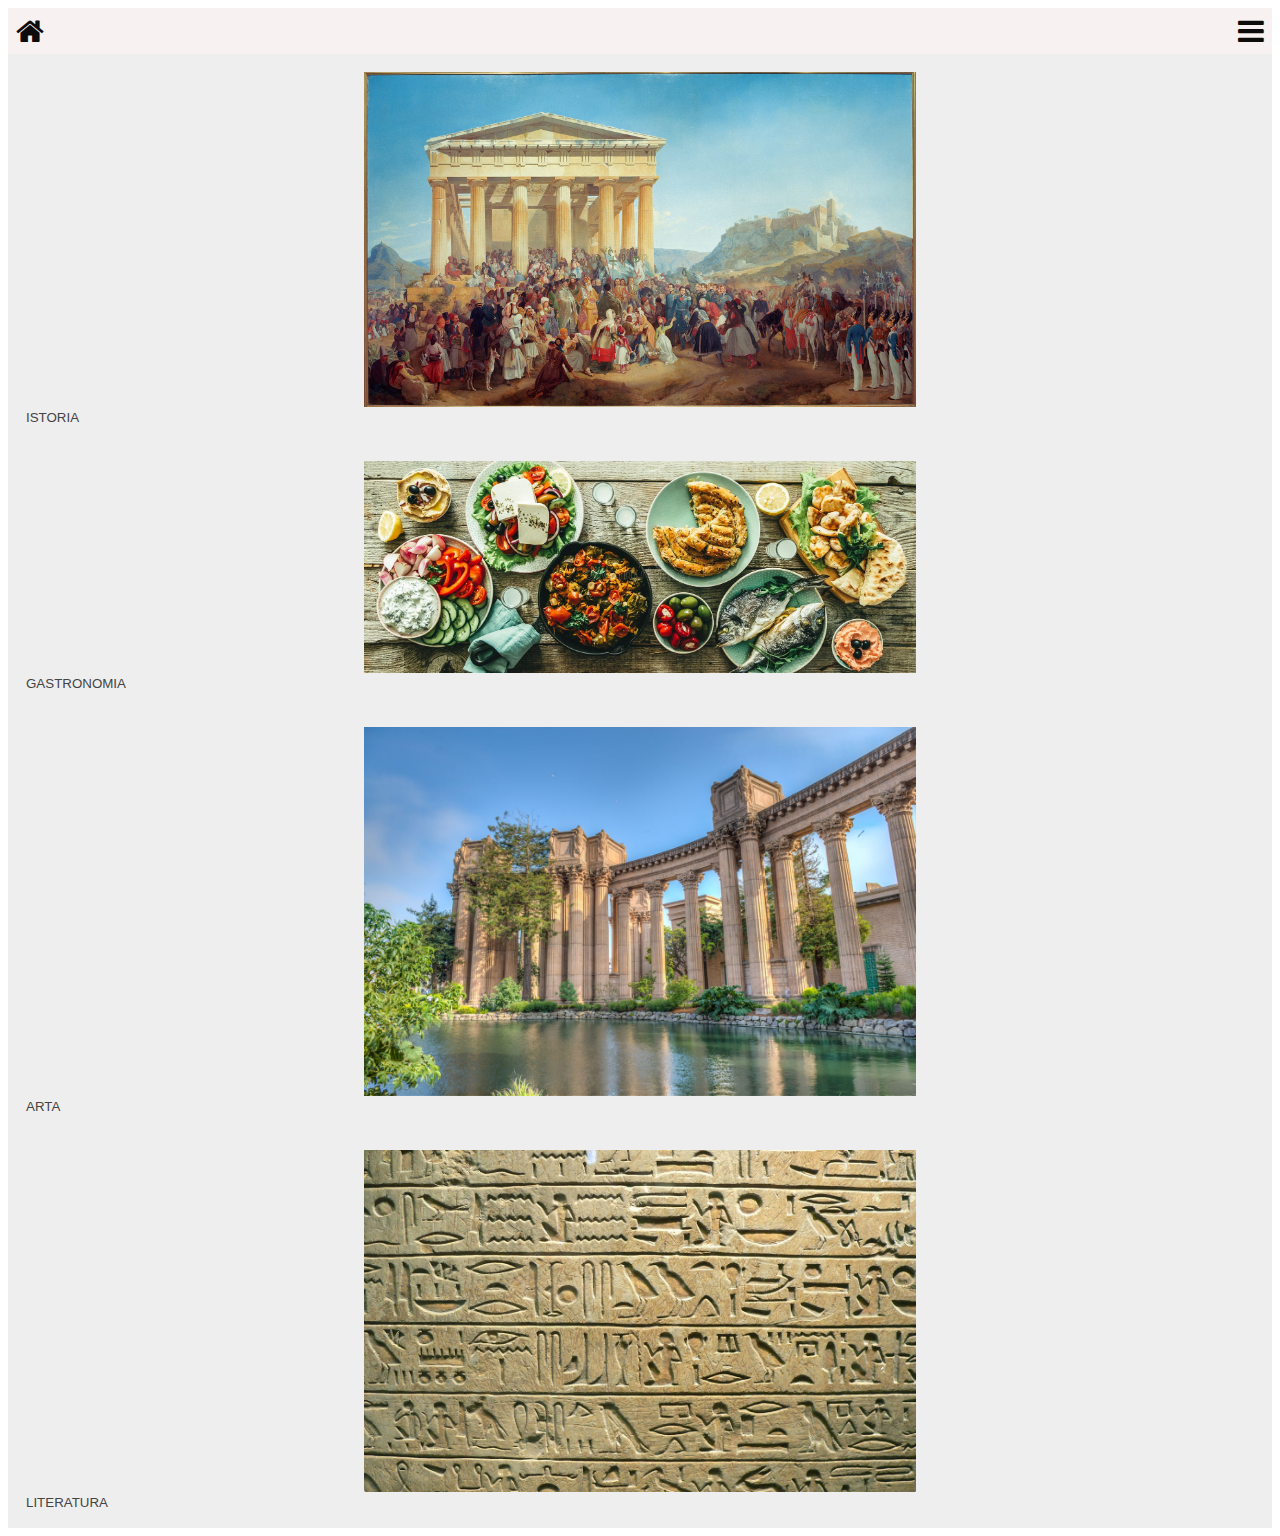
<file: cultura.html>
<!DOCTYPE html>
<html>
<head>
  <meta name="viewport" content="width=device-width, initial-scale=1.0">
  <link rel="stylesheet" href="stil.css">
  <link rel="stylesheet" href="https://cdnjs.cloudflare.com/ajax/libs/font-awesome/4.7.0/css/font-awesome.min.css">
  <title>Grecia</title>
</head>
<style>
    .accordion {
  background-color: #eee;
  color: #444;
  cursor: pointer;
  padding: 18px;
  width: 100%;
  text-align: left;
  border: none;
  outline: none;
  transition: 0.4s;
}

/* Add a background color to the button if it is clicked on (add the .active class with JS), and when you move the mouse over it (hover) */
.active, .accordion:hover {
  background-color: #ccc;
}

/* Style the accordion panel. Note: hidden by default */
.panel {
  padding: 0 18px;
  background-color: white;
  display: none;
  overflow: hidden;
}
</style>

<body>

<div class="topnav" id="myTopnav">
  <a href="index.html" class="acasa"><i class="fa fa-home fa-3x"></i></a>
  <a href="#meniu" class="meniu">
    <i class="fa fa-bars menu-icon fa-3x" onclick="openMenu()"></i>
    <div id="container">
      <div id="close" onclick="closeMenu()">✖</div>
    <ul id="menu">
      <li><a href="insule.html">INSULE</a></li>
      <li><a href="cultura.html">CULTURA</a></li>
      <li><a href="#">ALTELE</a></li>

    </ul>    
    </div> </a>
</div>
    

<button class="accordion"><center><img src="istoria.jpg" width="45%"  alt="istoria"></center>ISTORIA</button>
<div class="panel">
    <p>Grecia a fost primul teritoriu din Europa unde au apărut civilizaţiile timpurii, începând cu civilizaţia Minoică în Creta, apoi civilizaţia Miceniană pe continent. Mai târziu, au apărut oraşe-state în peninsula greacă şi s-au răspândit pe ţărmurile Mării Negre, a Italiei Sudice, a Asiei Mici ajungând la prosperitate ceea ce a avut drept rezultat un boom cultural fără precedent, exprimat în arhitectură, dramă, ştiinţă şi filozofie, şi care a crescut şi s-a dezvoltat în Atena într-un climat democratic.
    <br><b>Atena şi Sparta</b> au fost în fruntea respingerii Imperiului Persan într-o serie de bătălii. Ambele au fost însă umbrite de Teba şi în cele din urmă de Macedonia, care sub îndrumarea lui Alexandru cel Mare a unit şi a condus lumea greacă la victorie împotriva Persanilor, la prevestirea perioadei (erei) Elenistice, iar două secole mai târziu s-a stabilit dominaţia Romană asupra Greciei în 146 Î.Ch.. Amestecul ulterior al culturilor Romană şi Elenă a prins formă în întemeierea, în jurul Constantinopolului, a Imperiului Bizantin în 330 A.D., care timp de 1123 de ani a fost o putere culturală şi militară, până la căderea lui în mâinile Otomanilor în 1453. În ajunul erei Otomane intelectualitatea greacă a migrat spre vestul Europei, jucând un rol important în Renaşterea Europei Vestice prin transferul operelor grecilor antici în Europa Vestică. Cu toate acestea, sistemul otoman a contribuit la coeziunea grecilor Ortodocşi, jucând un rol important în formarea identităţii Greciei moderne.
    <br>După Războiul Grec de Independenţă împotriva Imperiului Otoman (1821-1829), se cristalizează statul grec recunoscut prin Protocolul Londrei. În 1827, Ioannis Kapodistrias, un nobil grec din Insulele Ionice, a fost ales primul guvernator al noii Republici. Totuşi, după asasinarea lui, Marile Puteri au instalat o monarhie sub Otto, a Casei Bavareze Wittelsbach. În 1843, o răscoală l-a obligat pe rege să admită o constituţie şi o adunare reprezentativă. Regele a fost detronat în 1863 şi înlocuit cu Prinţul Vilhelm al Danemarcei, care şi-a luat numele de George I şi a adus cu el Insulele Ionice ca dar de încoronare din partea Britaniei. În 1877, Charialos Trikoupis, o figură dominantă a scenei politice greceşti care a fost înditruit cu îmbunătăţirea infrastructurii ţării, a ţinut în frâu puterea monarhiei de a se amesteca în adunare emiţând regula votului de încredere oricărui prim ministru potenţial.
    <br>
    <br>Grecia şi-a extins teritoriul şi populaţia ca rezultat al <b>Războaielor Balcanice</b>. În anii ce au urmat, lupta dintre regele Constantin I şi prim-ministru charismatic Eleftherios Venizelos cu privire la politica externă a ţării  în ajunul Primului Război Mondial, a dominat scena politică a ţării şi a împărţit ţara în două grupări opuse.Ca o consecinţă a Primului Război Mondial, Grecia a luptat împotriva naţionaliştilor turci conduşi de Mustafa Kemal, război care a avut drept rezultat o schimbare masivă de populaţie între cele două ţări conform Tratatului de la Lausanne. Urmştoarea perioadă a fost marcată de instabilitate şi de problema încorporării în societatea greacă a 1,5 milioane de refugiaţi greci din Asia Mică. La 28 octombrie 1940 Italia fascistă a cerut capitularea Greciei, dar dictatorul grec Ioannis Metaxas a refuzat şi în războiul Greco-Italian ce a urmat, Grecia a respins forţele italiene până în Albania, dând Aliaţilor prima lor victorie asupra forţelor Axei. Ţara a lichidat repede forţele germane în timpul Bătăliei Greciei.Ocupanţii germani s-au confruntat cu provocări serioase din partea Rezistenţei greceşti. 
    <br>După eliberare, Grecia a trecut printr-un război civil între forţele comuniste şi regaliste, ceea ce a dus la distrugerea economiei şi la tensiuni sociale severe într Regalişti şi Comuniştii de stânga timp de 30 de ani.Următorii 20 de ani au fost caracterizaţi de marginalizarea stângii în sferele politic şi social, de o creştere semnificativă a economiei, sprijinită în parte de Planul Marshall.
    <br>În 1965, o perioadă de turbulenţe politice a dus la lovitura de stat, la 21 aprilie 1967. În noiembrie 1973 Răscoala Politehnicii din Atena a fost un adevărat şoc pentru regim şi o contra-lovitură l-a stabilit pe Brigadier Dimitrios Ioannides ca dictator. În iulie 1974, Turcia a invadat insula Cipru iar regimul s-a prăbuşit.
    <br>Fostul premier Constantine Karamanlis a fost invitat să revină de la Paris unde trăia într-un auto-exil din 1963, acest fapt marcând începutul erei Metapolitefsi.
    <br>La 14 august 1974 forţele greceşti s-au retras din structura militară NATO ca protest la ocuparea nordului Ciprului de către turci.În 1975 s-a activizat o constituţie republicană democratică şi s-a abolit monarhia prin referendumul ţinut în acelaşi an. Între timp, Andreas Papandreou a fondat Partidul Socialist Panhellenic, sau PASOK, ca replică Partidului Noii Democraţii a lui Constantine Karamanlis: astfel cele două partied au dominat afacerile politice greceşti în următoarele decenii. Grecia a intrat din nou în NATO în 1980. Relaţiile cu vecinii turci s-au îmbunătăţit în ultima decadă, când ambele naţiuni au fost lovite de cutremure în vara lui 1999. Azi, Atena este un susţinător al aderării Turciei ca membru al U.E.
    <br>Grecia a devenit cea de a 10-a membră a Uniunii Europene la 1 ianuarie 1981, şi de atunci naţiunea a experimentat o dezvoltare economică susţinută. Investiţiile majore în intreprinderi industriale şi infrastructură, precum şi fondurile de la U.E., beneficiile crescânde din turism, transportul maritime şi o creştere rapidă a sectorului servicii au dus ţara la un nivel de trai ridicat. Grecia a adoptat moneda Euro în 2001 şi a organizat cu succes Jocurile Olimpice din 2004 la Atena.</p>
</div>

<button class="accordion"><center><img src="mancare.jpg" width="45%"  alt="mancare"></center>GASTRONOMIA</button>
<div class="panel">
  <p>Gastronomia elenă descrie atitudinea grecilor faţă de viaţă şi hrană. Bucătaria grecească este una dintre cele mai tradiționale, îndrăgite şi variate bucătării din întreaga lume. Ingredientele şi stilurile acesteia au fost stabilite acum mai bine de 3000 ani.

<br>În istorie s-au remarcat bucătari greci renumiţi, Archestratus a scris prima carte de bucate cunoscută. Soteriades îşi revendică titulatura de întelept prin felul în care prepară feluri de mâncare pentru diferite stări de spirit şi vârste (pentru tineri, pentru îndrăgostiţi, pentru filozofii antici). Bucătarii celebri locuiau în mănăstiri, unde si astăzi se scriu cărţi de bucate.În antichitate, bucătarul avea funcţie juridică, iar cei mai buni dintre ei erau angajaţi în casele celor bogaţi. Archestratus este considerat ca fiind părintele gastronomiei.</p>
</div>

<button class="accordion"><center><img src="arta.jpg" width="45%"  alt="arta"></center>ARTA</button>
<div class="panel">
  <p>Arta din Grecia antică a exercitat o mare influență asupra culturilor multor țări, în special în domeniul sculpturii și arhitecturii. Ea poate fi împărțită din punct de vedere stilistic în patru categorii: geometrică, arhaică, clasică, si elenistică. Spre deosebire de alte popoare antice, grecii, prin arta lor magnifică, au glorificat umanitatea.</p>
  <center>
    <iframe width="45%" height="400" src="https://www.youtube.com/embed/15vilcnw3BI"  frameborder="0" allow="accelerometer; autoplay; clipboard-write; encrypted-media; gyroscope; picture-in-picture; web-share" allowfullscreen></iframe>
  </center>
</div>

<button class="accordion"><center><img src="literatura.jpg" width="45%"  alt="literatura"></center>LITERATURA</button>
<div class="panel">
    <p>Literatura Greciei antice se referă la literatura scrisă în greaca veche de la cele mai vechi opere scrise în limba greacă până în secolul al V-lea și ridicarea Imperiului Bizantin.
        <br> Cele mai importante opere de la începuturile literaturii grecești îi aparțin lui Homer, <b>Iliada</b> și <b>Odiseea</b>. Celălalt mare poet al perioadei preclasice a fost Hesiod. Cele doua opere ale sale, care s-au păstrat până în prezent sunt <b>Munci și Zile și Teogonia</b>.</p><br>
        <p> Literatura greacă modernă se referă la literatura scrisă în limba greacă începând cu secolul al XV-lea, desprinsă din literatura bizantină târzie, din secolul al XI-lea. <b>Erotokritos</b> este fără îndoială capodopera acestei perioade, și poate a literaturii grecești moderne. Este o romanță în versuri scrisă în jurul anului 1600 de Vitsentzos Kornaros (1553-1613). 
            <br><b>Korakistika</b> (1819), un pamflet scris de Jakovakis Rizos Neroulos și îndreptat împotriva intelectualului grec Adamantios Korais, este un exemplu important al Renașterii grecești și a naționalismului apărut. 
            <br>Poeții greci moderni Giorgos Seferis și Odysseus Elytis au fost distinși cu Premiul Nobel și, împreună cu Constantinos Kavafis, au fost cele mai importante figuri din literatura greacă a secolului XX. 
            <br>În secolul XXI, Dimitris Lyacos, autorul trilogiei Poena Damni, s-a bucurat de o recunoaștere internațională extinsă și a fost, de asemenea, menționat pentru Premiul Nobel pentru Literatură.</p>
    </div>
    
<script>
  function openMenu()
  {
      document.getElementById('container').style.right='0%';
      document.getElementById('menu').style.opacity='1';
  }
  function closeMenu()
  {
      document.getElementById('container').style.right='-100%';
      document.getElementById('menu').style.opacity='0';
  }

var acc = document.getElementsByClassName("accordion");
var i;

for (i = 0; i < acc.length; i++) {
  acc[i].addEventListener("click", function() {
    this.classList.toggle("active");
    var panel = this.nextElementSibling;
    if (panel.style.display === "block") {
      panel.style.display = "none";
    } else {
      panel.style.display = "block";
    }
  });
}
  </script>
  </body>
</file>
<file: stil.css>
/* Add a black background color to the top navigation */
@import url('https://fonts.googleapis.com/css2?family=Jost:wght@500&family=Lato:ital,wght@1,900&display=swap');
.body{
  background-color:#131212;
  font-family: 'Jost', sans-serif;
}
.topnav {
  background-color:#f8f1f1;
  overflow: hidden;
}

/* Style the links inside the navigation bar */
.topnav a {
  float: left;
  display: block;
  color: #0c0c0c;
  text-align: center;
 
  text-decoration: none;
  font-size: 5px;
}

/* Change the color of links on hover */
.topnav a:hover {
  background-color: #ddd;
  color: black;
}

/* Add an active class to highlight the current page */
.topnav a.acasa {
  float: left;
  margin-right: auto;
  margin-left: 0;
  margin: 8px;
  font-size: 10px;
  cursor: pointer;
}
.topnav a.cultura{
  text-align: center;
}
.topnav a.meniu
{
    float: right;
    margin-right: 5;
    margin-left: auto;
    margin: 8px;
    font-size: 10px;
    cursor: pointer;
}
#close
{
  margin-right: 0;
  margin-left: auto;
  margin: 8px;
    float: right;
    color: #000;
    font-size: 15px;
    cursor: pointer;
}
#menu li a{
    display: inline-block;
    padding: 10px;
    text-decoration: none;
    font-size: 20px;
    font-weight: bold;
    color: #000;
    margin: 5px 0px;
    transition: all 0.3s ease;
}
#menu
{
    position: absolute;
    top: 50%;
    left: 50%;
    transform: translate(-50%,-50%);
    list-style: none;
    text-align: center;
    opacity: 0;
    transition: all 1s ease;
}
#container
{
    position: fixed;
    top: 0;
    right: -100%;
    width: 100%;
    height: 100%;
    background: #e3e7f3;
   
}
#menu li a:hover
{
    background-color: #a79595;
    color: #fff;
}
#intro
{
  width:400px;

  font-family: 'Jost', sans-serif;

}
.cont{
  display: flex;
  align-items: center;
  justify-content: flex-start;
}
#intro-poza
{
  padding-left: 5%;
  padding-right: 5%;
  width:20px;
}
#video
{
  width:450px;
  margin-top:10% ;
  margin-bottom: 10%;
  padding-left: 20px;
  font-family: 'Jost', sans-serif;

}
/* Add some content at the bottom of the video/page */
#myVideo {
  position: fixed;
  right: 0;
  bottom: 0;
  min-width: 100%;
  min-height: 100%;
  z-index:-30;
}

/* Add some content at the bottom of the video/page */
.content {
  position: fixed;
  bottom: 0;
  background: rgba(0, 0, 0, 0.5);
  color: #f1f1f1;
  width: 100%;
  padding: 20px;
}

.row {
  display: flex;
  flex-wrap: nowrap;
  padding: 0 4px;
}

/* Create four equal columns that sits next to each other */
.column {
  flex: 25%;
  max-width: 25%;
  padding: 0 4px;
}

.column img {
  margin-top: 8px;
  vertical-align: middle;
  width: 100%;
}
</file>
